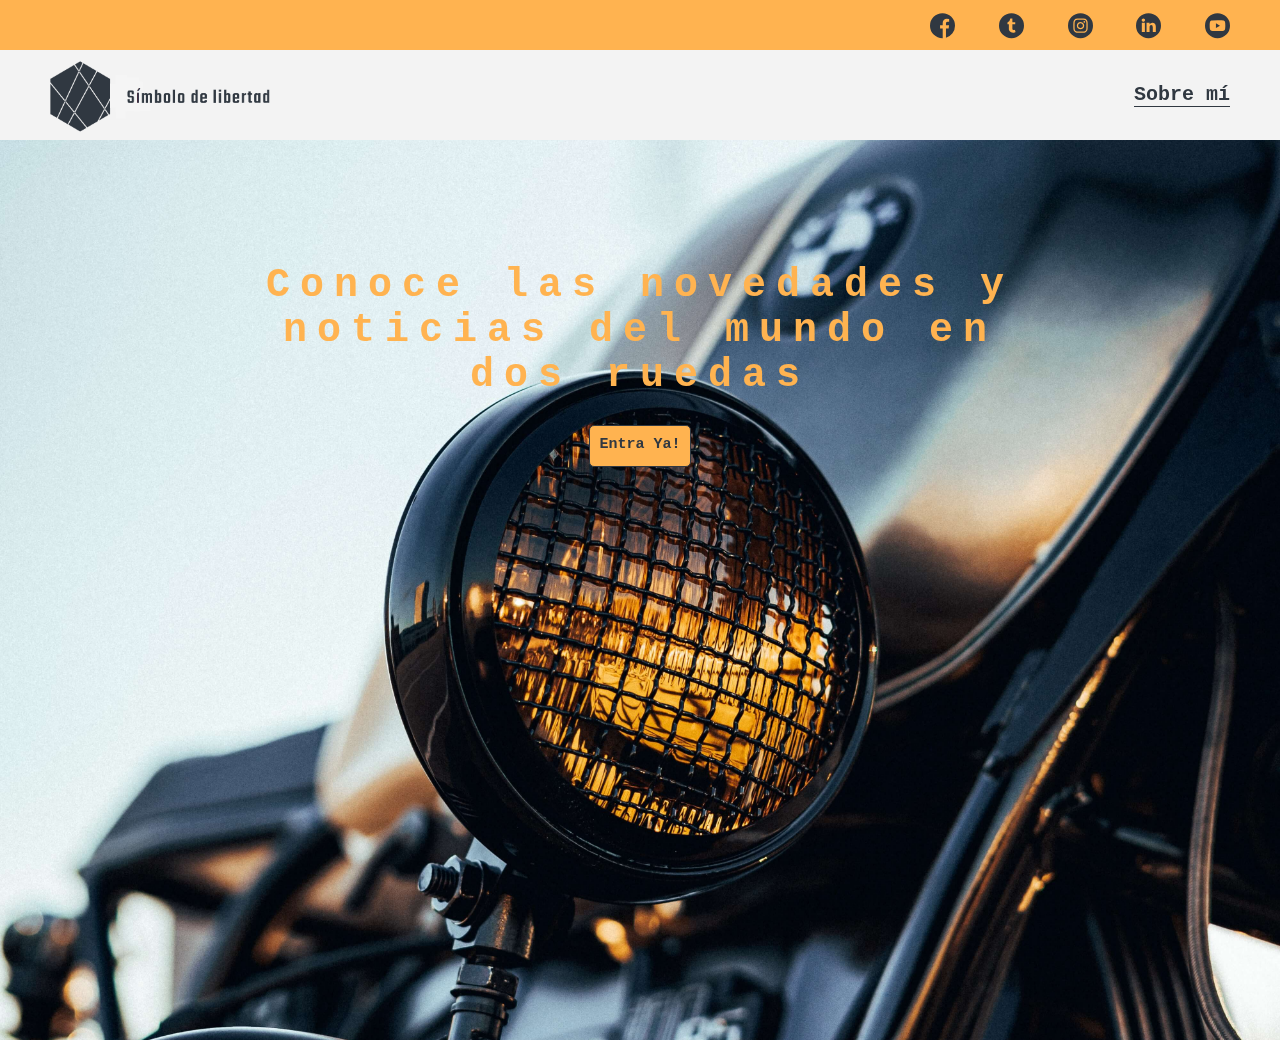
<file: index.html>
<!DOCTYPE html>
<html lang="en">
<head>
    <meta charset="UTF-8">
    <meta http-equiv="X-UA-Compatible" content="IE=edge">
    <meta name="viewport" content="width=device-width, initial-scale=1.0">
    <title>Símbolo de libertad</title>
    <link rel="stylesheet" href="css/main.css">
    <link rel="stylesheet" href="css/font/flaticon.css">
</head>
<body class="home-body">
    <header>
        <section class="header__icons">
            <div class="icons">
                <a href=""><span class="fimanager flaticon-001-facebook"></span></a>
                <a href=""><span class="fimanager flaticon-002-twitter"></span></a>
                <a href=""><span class="fimanager flaticon-011-instagram"></span></a>
                <a href=""><span class="fimanager flaticon-010-linkedin"></span></a>
                <a href=""><span class="fimanager flaticon-008-youtube"></span></a>
            </div>
        </section>
        <nav>
            <section class="header__logo">
                <a href="index.html"><img src="assets/img/logo.png" alt="Imagen de logo Simbolo de libertad"></a>
            </section>
            <section class="header__profile">
                <a href="perfil.html">Sobre mí</a>
            </section>
        </nav>
    </header>
    <main class="home-main">
       <div class="home-main__container">
           <h1 class="home-main__container--title">Conoce las novedades y noticias del mundo en dos ruedas</h1>
           <div class="home-main__container--button"><a href="blogs.html">Entra Ya!</a></div>
       </div>
    </main>
</body>
</html>
</file>
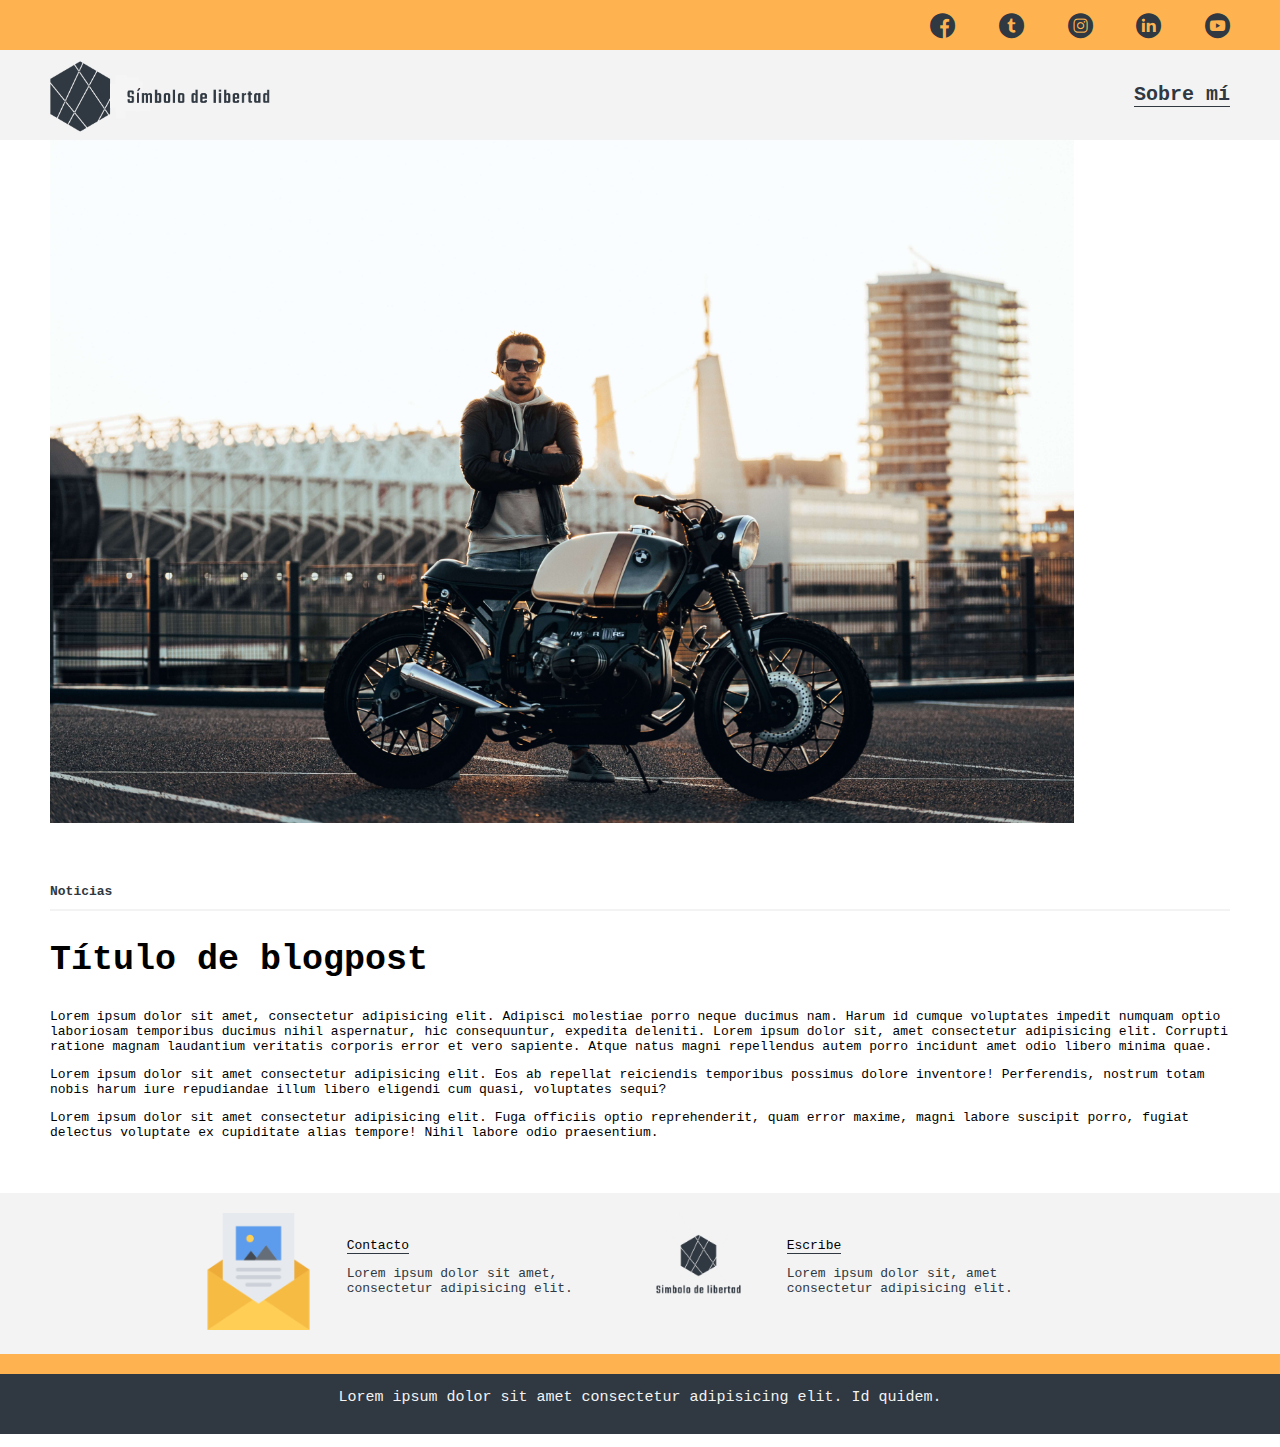
<file: blog.html>
<!DOCTYPE html>
<html lang="en">
<head>
    <meta charset="UTF-8">
    <meta http-equiv="X-UA-Compatible" content="IE=edge">
    <meta name="viewport" content="width=device-width, initial-scale=1.0">
    <title>Símbolo de libertad</title>
    <link rel="stylesheet" href="css/main.css">
    <link rel="stylesheet" href="css/font/flaticon.css">
</head>
<body>
    <header>
        <section class="header__icons">
            <div class="icons">
                <a href=""><span class="fimanager flaticon-001-facebook"></span></a>
                <a href=""><span class="fimanager flaticon-002-twitter"></span></a>
                <a href=""><span class="fimanager flaticon-011-instagram"></span></a>
                <a href=""><span class="fimanager flaticon-010-linkedin"></span></a>
                <a href=""><span class="fimanager flaticon-008-youtube"></span></a>
            </div>
        </section>
        <nav>
            <section class="header__logo">
                <a href="index.html"><img src="assets/img/logo.png" alt="Imagen de logo Simbolo de libertad"></a>
            </section>
            <section class="header__profile">
                <a href="perfil.html">Sobre mí</a>
            </section>
        </nav>
    </header>
    <main class="blog-main">
        <section class="blog-main__img-container">
            <img src="assets/img/cafeRacer.jpg" alt="">
        </section>
        <section class="blog-main__article-container">
            <h4>Noticias</h4>
            <article>
                <h2>Título de blogpost</h2>
                <p>Lorem ipsum dolor sit amet, consectetur adipisicing elit. Adipisci molestiae porro neque ducimus nam. Harum id cumque voluptates impedit numquam optio laboriosam temporibus ducimus nihil aspernatur, hic consequuntur, expedita deleniti. Lorem ipsum dolor sit, amet consectetur adipisicing elit. Corrupti ratione magnam laudantium veritatis corporis error et vero sapiente. Atque natus magni repellendus autem porro incidunt amet odio libero minima quae.</p>
                <p>Lorem ipsum dolor sit amet consectetur adipisicing elit. Eos ab repellat reiciendis temporibus possimus dolore inventore! Perferendis, nostrum totam nobis harum iure repudiandae illum libero eligendi cum quasi, voluptates sequi?</p>
                <p>Lorem ipsum dolor sit amet consectetur adipisicing elit. Fuga officiis optio reprehenderit, quam error maxime, magni labore suscipit porro, fugiat delectus voluptate ex cupiditate alias tempore! Nihil labore odio praesentium.</p>
            </article>
        </section>
        <section class="main__contact">
            <div>
                <img src="assets/img/013-newsletter.png" alt="">
            </div>
            <div  class="main__contact--text">
                <a href="">Contacto</a>
                <p>Lorem ipsum dolor sit amet, consectetur adipisicing elit.</p>
            </div>
            <div>
                <img src="assets/img/logo_transparent.png" alt="">
            </div>
            <div  class="main__contact--text">
                <a href="">Escribe</a>
                <p>Lorem ipsum dolor sit, amet consectetur adipisicing elit.</p>
            </div>
        </section>
    </main>
    <footer>
        <p>Lorem ipsum dolor sit amet consectetur adipisicing elit. Id quidem.</p>
    </footer>
</body>
</html>
</file>
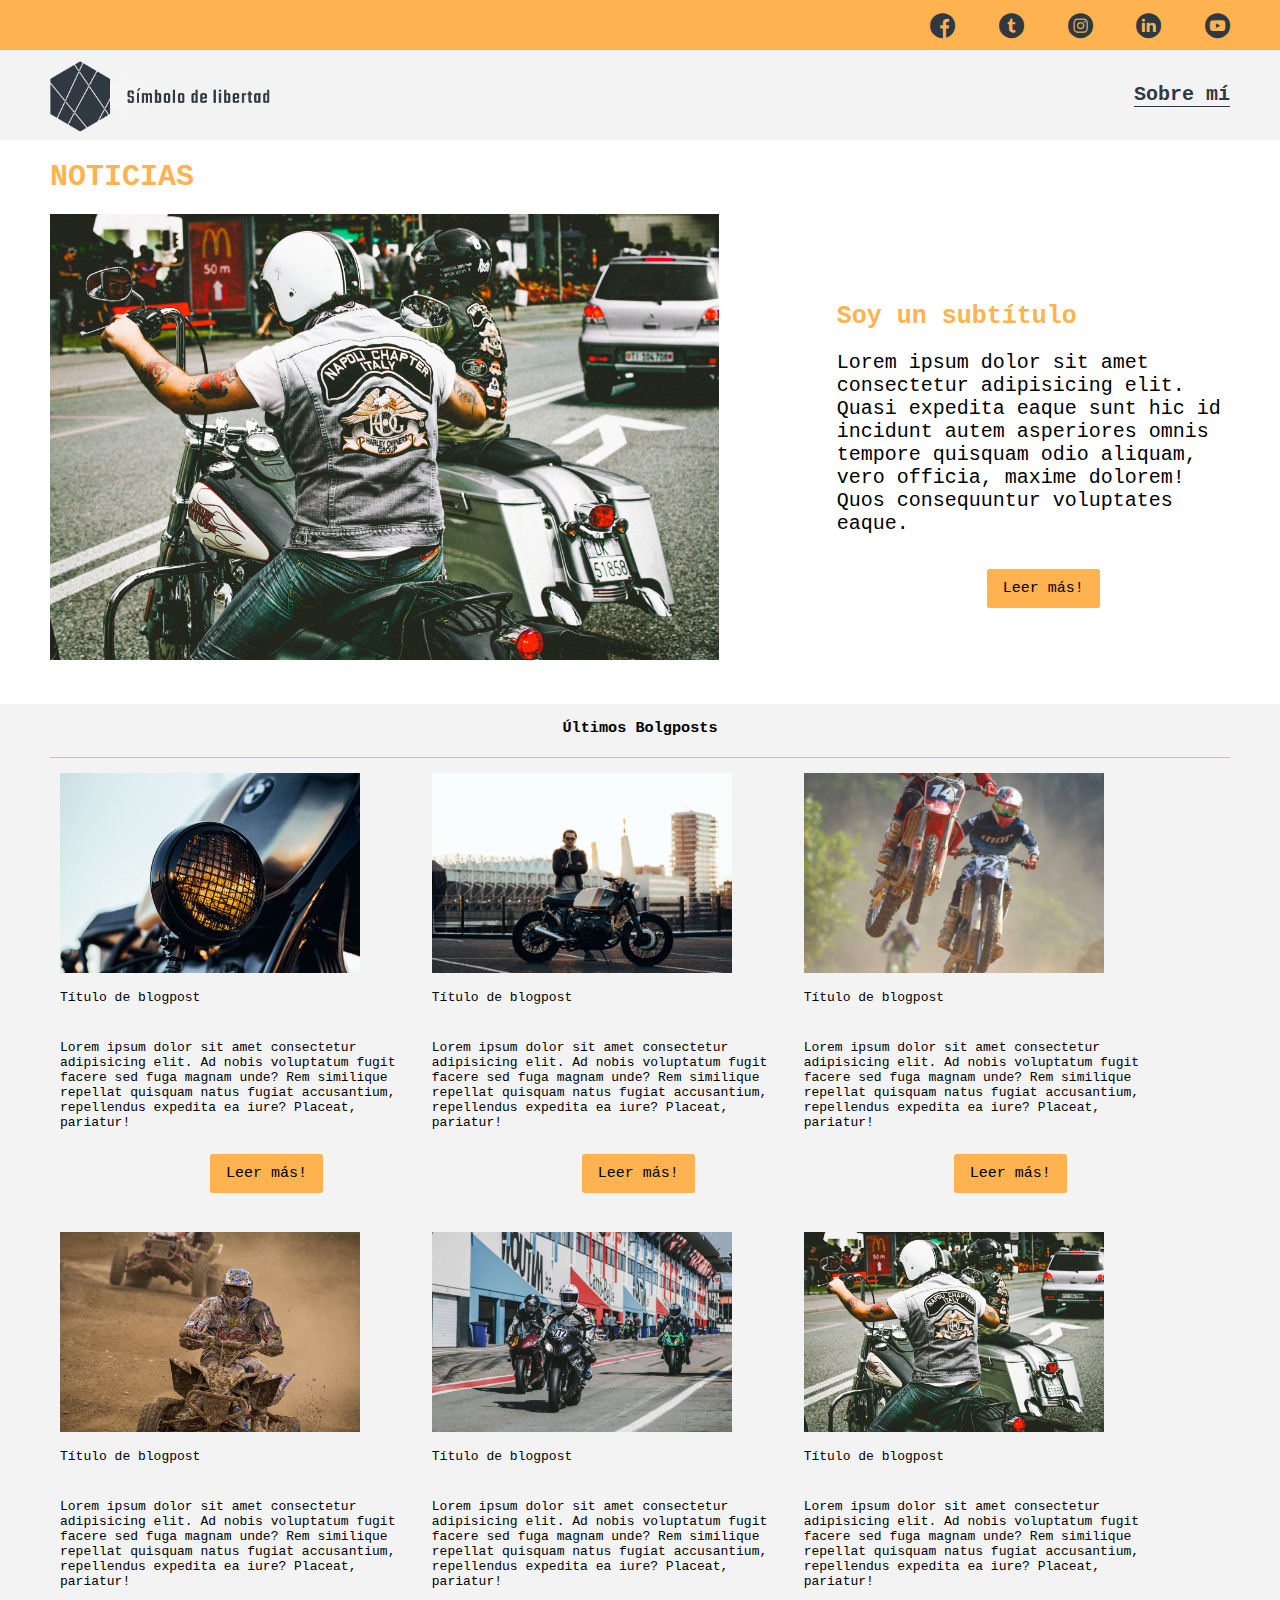
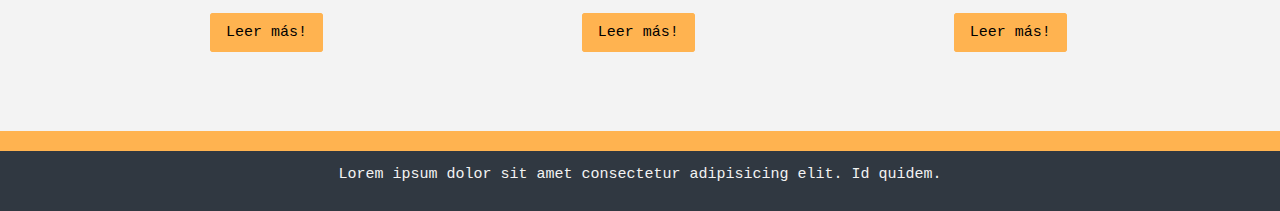
<file: blogs.html>
<!DOCTYPE html>
<html lang="en">
<head>
    <meta charset="UTF-8">
    <meta http-equiv="X-UA-Compatible" content="IE=edge">
    <meta name="viewport" content="width=device-width, initial-scale=1.0">
    <title>Símbolo de libertad</title>
    <link rel="stylesheet" href="css/main.css">
    <link rel="stylesheet" href="css/font/flaticon.css">
</head>
<body>
    <header>
        <section class="header__icons">
            <div class="icons">
                <a href=""><span class="fimanager flaticon-001-facebook"></span></a>
                <a href=""><span class="fimanager flaticon-002-twitter"></span></a>
                <a href=""><span class="fimanager flaticon-011-instagram"></span></a>
                <a href=""><span class="fimanager flaticon-010-linkedin"></span></a>
                <a href=""><span class="fimanager flaticon-008-youtube"></span></a>
            </div>
        </section>
        <nav>
            <section class="header__logo">
                <a href="index.html"><img src="assets/img/logo.png" alt="Imagen de logo Simbolo de libertad"></a>
            </section>
            <section class="header__profile">
                <a href="perfil.html">Sobre mí</a>
            </section>
        </nav>
    </header>
    <main class="blogs-main">
        <section class="blogs-main__news-container">
            <h1>NOTICIAS</h1>
            <div class="blogs-main__news-image"> <img src="./assets/img/tourist.jpg" alt=""></div>
            <div class="blogs-main__news-info">
                <h2>Soy un subtítulo</h2>
                <p>Lorem ipsum dolor sit amet consectetur adipisicing elit. Quasi expedita eaque sunt hic id incidunt autem asperiores omnis tempore quisquam odio aliquam, vero officia, maxime dolorem! Quos consequuntur voluptates eaque.</p>
                <a href="blog.html" class="blogs-main__news-button">Leer más!</a>
            </div>
            </div>
        </section>
        <section class="blogs-main__post-container">
            <h3>Últimos Bolgposts</h3>
            <article class="blogs-main__post">
                <img src="./assets/img/bmw.jpg" alt="">
                <p>Título de blogpost</p>
                <p>Lorem ipsum dolor sit amet consectetur adipisicing elit. Ad nobis voluptatum fugit facere sed fuga magnam unde? Rem similique repellat quisquam natus fugiat accusantium, repellendus expedita ea iure? Placeat, pariatur!</p>
                <a href="blog.html" class="blogs-main__news-button">Leer más!</a>
            </article>
            <article class="blogs-main__post">
                <img src="./assets/img/cafeRacer.jpg" alt="">
                <p>Título de blogpost</p>
                <p>Lorem ipsum dolor sit amet consectetur adipisicing elit. Ad nobis voluptatum fugit facere sed fuga magnam unde? Rem similique repellat quisquam natus fugiat accusantium, repellendus expedita ea iure? Placeat, pariatur!</p>
                <a href="blog.html" class="blogs-main__news-button">Leer más!</a>
            </article>
            <article class="blogs-main__post">
                <img src="./assets/img/cross.jpg" alt="">
                <p>Título de blogpost</p>
                <p>Lorem ipsum dolor sit amet consectetur adipisicing elit. Ad nobis voluptatum fugit facere sed fuga magnam unde? Rem similique repellat quisquam natus fugiat accusantium, repellendus expedita ea iure? Placeat, pariatur!</p>
                <a href="blog.html" class="blogs-main__news-button">Leer más!</a>
            </article>
            <article class="blogs-main__post">
                <img src="./assets/img/cuatri.jpg" alt="">
                <p>Título de blogpost</p>
                <p>Lorem ipsum dolor sit amet consectetur adipisicing elit. Ad nobis voluptatum fugit facere sed fuga magnam unde? Rem similique repellat quisquam natus fugiat accusantium, repellendus expedita ea iure? Placeat, pariatur!</p>
                <a href="blog.html" class="blogs-main__news-button">Leer más!</a>
            </article>
            <article class="blogs-main__post">
                <img src="./assets/img/speed.jpg" alt="">
                <p>Título de blogpost</p>
                <p>Lorem ipsum dolor sit amet consectetur adipisicing elit. Ad nobis voluptatum fugit facere sed fuga magnam unde? Rem similique repellat quisquam natus fugiat accusantium, repellendus expedita ea iure? Placeat, pariatur!</p>
                <a href="blog.html" class="blogs-main__news-button">Leer más!</a>
            </article>
            <article class="blogs-main__post">
                <img src="./assets/img/tourist.jpg" alt="">
                <p>Título de blogpost</p>
                <p>Lorem ipsum dolor sit amet consectetur adipisicing elit. Ad nobis voluptatum fugit facere sed fuga magnam unde? Rem similique repellat quisquam natus fugiat accusantium, repellendus expedita ea iure? Placeat, pariatur!</p>
                <a href="blog.html" class="blogs-main__news-button">Leer más!</a>
            </article>
        </section>
    </main>
    <footer>
        <p>Lorem ipsum dolor sit amet consectetur adipisicing elit. Id quidem.</p>
    </footer>
</body>
</html>
</file>
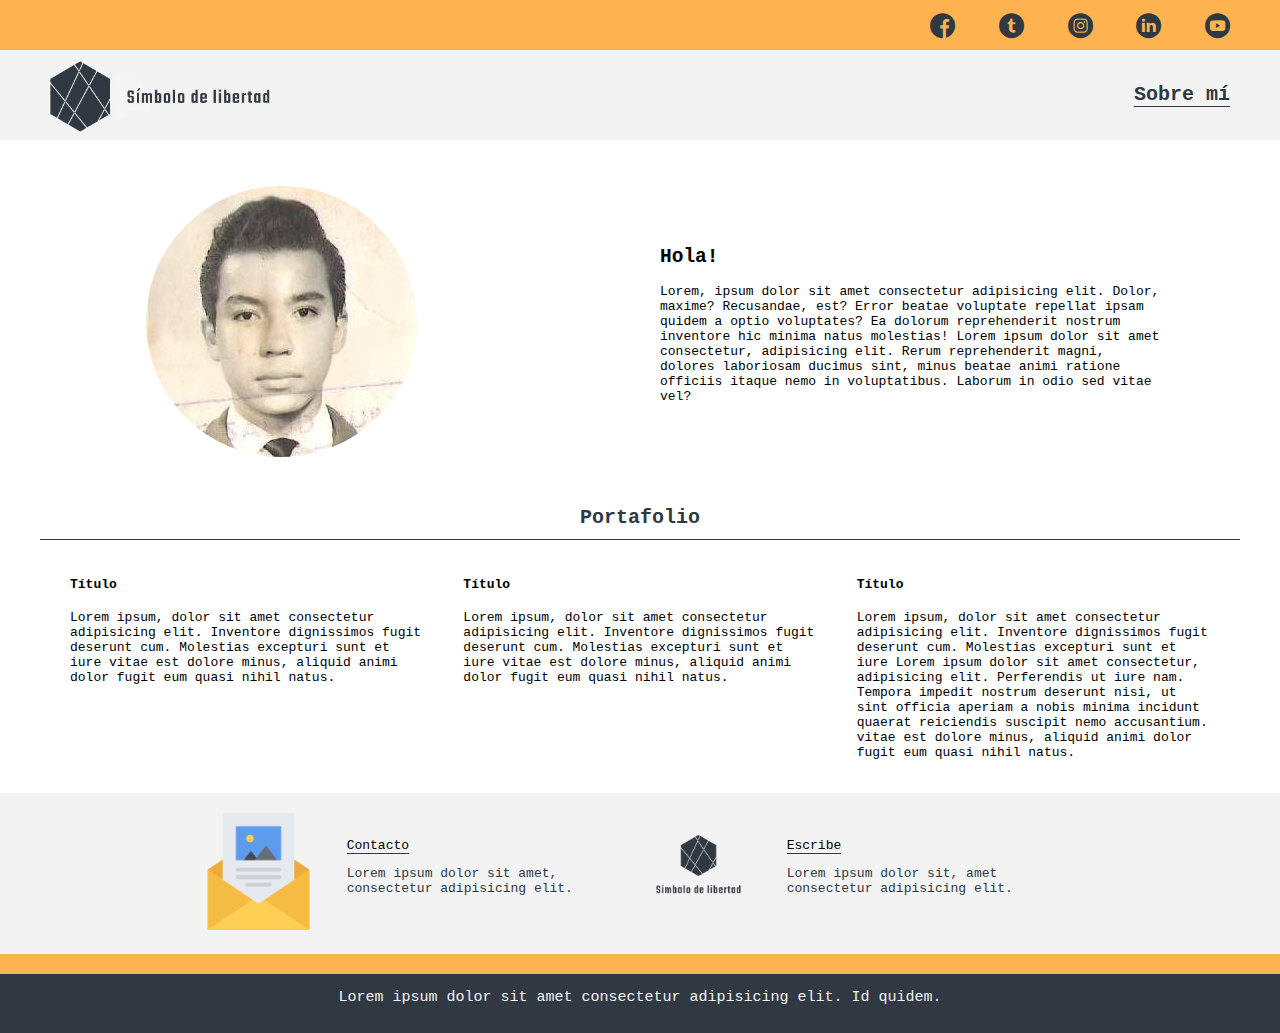
<file: perfil.html>
<!DOCTYPE html>
<html lang="en">
<head>
    <meta charset="UTF-8">
    <meta http-equiv="X-UA-Compatible" content="IE=edge">
    <meta name="viewport" content="width=device-width, initial-scale=1.0">
    <title>Símbolo de libertad</title>
    <link rel="stylesheet" href="css/main.css">
    <link rel="stylesheet" href="css/font/flaticon.css">
</head>
<body>
    <header>
        <section class="header__icons">
            <div class="icons">
                <a href=""><span class="fimanager flaticon-001-facebook"></span></a>
                <a href=""><span class="fimanager flaticon-002-twitter"></span></a>
                <a href=""><span class="fimanager flaticon-011-instagram"></span></a>
                <a href=""><span class="fimanager flaticon-010-linkedin"></span></a>
                <a href=""><span class="fimanager flaticon-008-youtube"></span></a>
            </div>
        </section>
        <nav>
            <section class="header__logo">
                <a href="index.html"><img src="assets/img/logo.png" alt="Imagen de logo Simbolo de libertad"></a>
            </section>
            <section class="header__profile">
                <a href="perfil.html">Sobre mí</a>
            </section>
        </nav>
    </header>
    <main class="perfil-main">
        <section class="perfil-main__presentation-container">
            <div>
                <img src="assets/img/esUnBuenTipoMiViejo.jpg" alt="">
            </div>
            <div class="perfil-main__presentacion-container--text">
                <h2>Hola!</h2>
                <p>Lorem, ipsum dolor sit amet consectetur adipisicing elit. Dolor, maxime? Recusandae, est? Error beatae voluptate repellat ipsam quidem a optio voluptates? Ea dolorum reprehenderit nostrum inventore hic minima natus molestias! Lorem ipsum dolor sit amet consectetur, adipisicing elit. Rerum reprehenderit magni, dolores laboriosam ducimus sint, minus beatae animi ratione officiis itaque nemo in voluptatibus. Laborum in odio sed vitae vel?</p>
            </div>
        </section>
        <section class="perfil-main__portfolio-container">
            <h3>Portafolio</h3>
            <section class="perfil-main__portfolios-container">
                <div>
                    <h4>Título</h4>
                    <p>Lorem ipsum, dolor sit amet consectetur adipisicing elit. Inventore dignissimos fugit deserunt cum. Molestias excepturi sunt et iure vitae est dolore minus, aliquid animi dolor fugit eum quasi nihil natus.</p>
                </div>
                <div>
                    <h4>Título</h4>
                    <p>Lorem ipsum, dolor sit amet consectetur adipisicing elit. Inventore dignissimos fugit deserunt cum. Molestias excepturi sunt et iure vitae est dolore minus, aliquid animi dolor fugit eum quasi nihil natus.</p>
                </div>
                <div>
                    <h4>Título</h4>
                    <p>Lorem ipsum, dolor sit amet consectetur adipisicing elit. Inventore dignissimos fugit deserunt cum. Molestias excepturi sunt et iure Lorem ipsum dolor sit amet consectetur, adipisicing elit. Perferendis ut iure nam. Tempora impedit nostrum deserunt nisi, ut sint officia aperiam a nobis minima incidunt quaerat reiciendis suscipit nemo accusantium. vitae est dolore minus, aliquid animi dolor fugit eum quasi nihil natus.</p>
                </div>
            </section>
        </section>
        <section class="main__contact">
            <div>
                <img src="assets/img/013-newsletter.png" alt="">
            </div>
            <div  class="main__contact--text">
                <a href="">Contacto</a>
                <p>Lorem ipsum dolor sit amet, consectetur adipisicing elit.</p>
            </div>
            <div>
                <img src="assets/img/logo_transparent.png" alt="">
            </div>
            <div  class="main__contact--text">
                <a href="">Escribe</a>
                <p>Lorem ipsum dolor sit, amet consectetur adipisicing elit.</p>
            </div>
        </section>
    </main>
    <footer>
        <p>Lorem ipsum dolor sit amet consectetur adipisicing elit. Id quidem.</p>
    </footer>
</body>
</html>
</file>
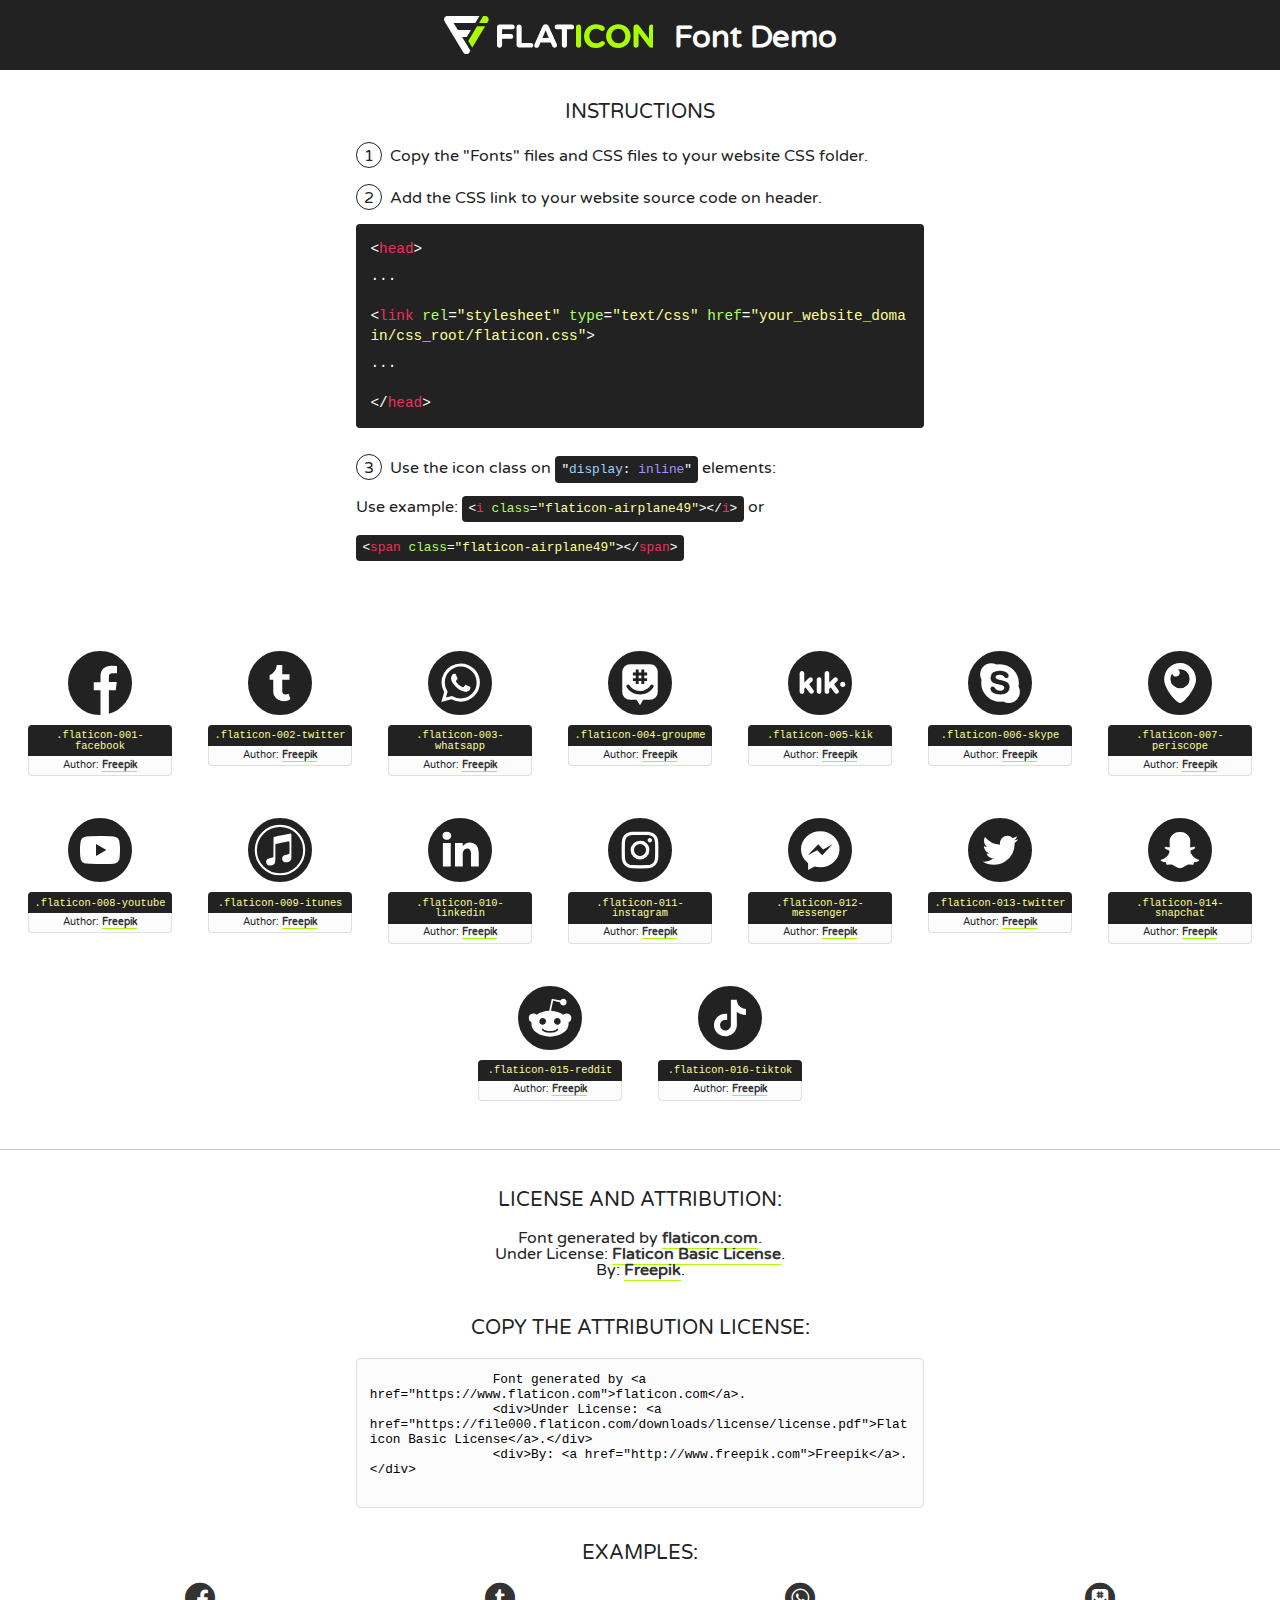
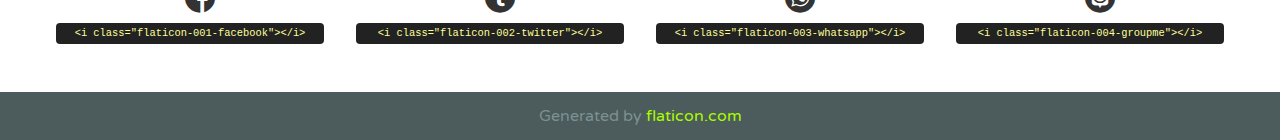
<file: css/font/flaticon.html>
<!DOCTYPE html>
<!--
  Flaticon icon font: Flaticon
  Creation date: 18/06/2020 18:44
-->
<html>
    <!DOCTYPE html>

    <head>
        <title>Flaticon WebFont</title>
        <link href="http://fonts.googleapis.com/css?family=Varela+Round" rel="stylesheet" type="text/css" />
        <link rel="stylesheet" type="text/css" href="flaticon.css">
        <meta charset="UTF-8">
        <style>
            html, body, div, span, applet, object, iframe,
            h1, h2, h3, h4, h5, h6, p, blockquote, pre,
            a, abbr, acronym, address, big, cite, code,
            del, dfn, em, img, ins, kbd, q, s, samp,
            small, strike, strong, sub, sup, tt, var,
            b, u, i, center,
            dl, dt, dd, ol, ul, li,
            fieldset, form, label, legend,
            table, caption, tbody, tfoot, thead, tr, th, td,
            article, aside, canvas, details, embed,
            figure, figcaption, footer, header, hgroup,
            menu, nav, output, ruby, section, summary,
            time, mark, audio, video {
                margin: 0;
                padding: 0;
                border: 0;
                font-size: 100%;
                font: inherit;
                vertical-align: baseline;
            }
            /* HTML5 display-role reset for older browsers */
            article, aside, details, figcaption, figure,
            footer, header, hgroup, menu, nav, section {
                display: block;
            }
            body {
                line-height: 1;
            }
            ol, ul {
                list-style: none;
            }
            blockquote, q {
                quotes: none;
            }
            blockquote:before, blockquote:after,
            q:before, q:after {
                content: '';
                content: none;
            }
            table {
                border-collapse: collapse;
                border-spacing: 0;
            }
            body {
                font-family: 'Varela Round', Helvetica, Arial, sans-serif;
                font-size: 16px;
                color: #222;
            }
            a {
                color: #333;
                border-bottom: 1px solid #a9fd00;
                font-weight: bold;
                text-decoration: none;
            }
            * {
                -moz-box-sizing: border-box;
                -webkit-box-sizing: border-box;
                box-sizing: border-box;
                margin: 0;
                padding: 0;
            }
            [class^="flaticon-"]:before, [class*=" flaticon-"]:before, [class^="flaticon-"]:after, [class*=" flaticon-"]:after {
                font-family: Flaticon;
                font-size: 30px;
                font-style: normal;
                margin-left: 20px;
                color: #333;
            }
            .wrapper {
                max-width: 600px;
                margin: auto;
                padding: 0 1em;
            }
            .title {
                font-size: 1.25em;
                text-align: center;
                margin-bottom: 1em;
                text-transform: uppercase;
            }
            header {
                text-align: center;
                background-color: #222;
                color: #fff;
                padding: 1em;
            }
            header .logo {
                width: 210px;
                height: 38px;
                display: inline-block;
                vertical-align: middle;
                margin-right: 1em;
                border: none;
            }
            header strong {
                font-size: 1.95em;
                font-weight: bold;
                vertical-align: middle;
                margin-top: 5px;
                display: inline-block;
            }
            .demo {
                margin: 2em auto;
                line-height: 1.25em;
            }
            .demo ul li {
                margin-bottom: 1em;
            }
            .demo ul li .num {
                color: #222;
                border-radius: 20px;
                display: inline-block;
                width: 26px;
                padding: 3px;
                height: 26px;
                text-align: center;
                margin-right: 0.5em;
                border: 1px solid #222;
            }
            .demo ul li code {
                background-color: #222;
                border-radius: 4px;
                padding: 0.25em 0.5em;
                display: inline-block;
                color: #fff;
                font-family: Consolas,Monaco,Lucida Console,Liberation Mono,DejaVu Sans Mono,Bitstream Vera Sans Mono,Courier New, monospace;
                font-weight: lighter;
                margin-top: 1em;
                font-size: 0.8em;
                word-break: break-all;
            }
            .demo ul li code.big {
                padding: 1em;
                font-size: 0.9em;
            }
            .demo ul li code .red {
                color: #EF3159;
            }
            .demo ul li code .green {
                color: #ACFF65;
            }
            .demo ul li code .yellow {
                color: #FFFF99;
            }
            .demo ul li code .blue {
                color: #99D3FF;
            }
            .demo ul li code .purple {
                color: #A295FF;
            }
            .demo ul li code .dots {
                margin-top: 0.5em;
                display: block;
            }
            #glyphs {
                border-bottom: 1px solid #ccc;
                padding: 2em 0;
                text-align: center;
            }
            .glyph {
                display: inline-block;
                width: 9em;
                margin: 1em;
                text-align: center;
                vertical-align: top;
                background: #FFF;
            }
            .glyph .glyph-icon {
                padding: 10px;
                display: block;
                font-family:"Flaticon";
                font-size: 64px;
                line-height: 1;
            }
            .glyph .glyph-icon:before {
                font-size: 64px;
                color: #222;
                margin-left: 0;
            }
            .class-name {
                font-size: 0.65em;
                background-color: #222;
                color: #fff;
                border-radius: 4px 4px 0 0;
                padding: 0.5em;
                color: #FFFF99;
                font-family: Consolas,Monaco,Lucida Console,Liberation Mono,DejaVu Sans Mono,Bitstream Vera Sans Mono,Courier New, monospace;
            }
            .author-name {
                font-size: 0.6em;
                background-color: #fcfcfd;
                border: 1px solid #DEDEE4;
                border-top: 0;
                border-radius: 0 0 4px 4px;
                padding: 0.5em;
            }
            .class-name:last-child {
                font-size: 10px;
                color:#888;
            }
            .class-name:last-child a {
                font-size: 10px;
                color:#555;
            }
            .class-name:last-child a:hover {
                color:#a9fd00;
            }
            .glyph > input {
                display: block;
                width: 100px;
                margin: 5px auto;
                text-align: center;
                font-size: 12px;
                cursor: text;
            }
            .glyph > input.icon-input {
                font-family:"Flaticon";
                font-size: 16px;
                margin-bottom: 10px;
            }
            .attribution .title {
                margin-top: 2em;
            }
            .attribution textarea {
                background-color: #fcfcfd;
                padding: 1em;
                border: none;
                box-shadow: none;
                border: 1px solid #DEDEE4;
                border-radius: 4px;
                resize: none;
                width: 100%;
                height: 150px;
                font-size: 0.8em;
                font-family: Consolas,Monaco,Lucida Console,Liberation Mono,DejaVu Sans Mono,Bitstream Vera Sans Mono,Courier New, monospace;
                -webkit-appearance: none;
            }
            .iconsuse {
                margin: 2em auto;
                text-align: center;
                max-width: 1200px;
            }
            .iconsuse:after {
                content: '';
                display: table;
                clear: both;
            }
            .iconsuse .image {
                float: left;
                width: 25%;
                padding: 0 1em;
            }
            .iconsuse .image p {
                margin-bottom: 1em;
            }
            .iconsuse .image span {
                display: block;
                font-size: 0.65em;
                background-color: #222;
                color: #fff;
                border-radius: 4px;
                padding: 0.5em;
                color: #FFFF99;
                margin-top: 1em;
                font-family: Consolas,Monaco,Lucida Console,Liberation Mono,DejaVu Sans Mono,Bitstream Vera Sans Mono,Courier New, monospace;
            }
            #footer {
                text-align: center;
                background-color: #4C5B5C;
                color: #7c9192;
                padding: 1em;
            }
            #footer a {
                border: none;
                color: #a9fd00;
                font-weight: normal;
            }
            @media (max-width: 960px) {
                .iconsuse .image {
                    width: 50%;
                }
            }
            @media (max-width: 560px) {
                .iconsuse .image {
                    width: 100%;
                }
            }
            .attrDiv {

            }
        </style>
        <link rel="stylesheet" href="flaticon.css">
    </head>

    <body class="characters-off">
        <header>
            <a href="https://www.flaticon.com" target="_blank" class="logo">
                <svg version="1.1" xmlns="http://www.w3.org/2000/svg" xmlns:xlink="http://www.w3.org/1999/xlink" xmlns:a="http://ns.adobe.com/AdobeSVGViewerExtensions/3.0/" viewBox="0 0 560.875 102.036" enable-background="new 0 0 560.875 102.036" xml:space="preserve">
                        <defs>
                        </defs>
                        <g>
                            <g class="letters">
                                <path fill="#ffffff" d="M141.596,29.675c0-3.777,2.985-6.767,6.764-6.767h34.438c3.426,0,6.15,2.728,6.15,6.15
                                c0,3.43-2.724,6.149-6.15,6.149h-27.674v13.091h23.719c3.429,0,6.151,2.724,6.151,6.15c0,3.43-2.723,6.149-6.151,6.149h-23.719
                                v17.574c0,3.773-2.986,6.761-6.764,6.761c-3.779,0-6.764-2.989-6.764-6.761V29.675z"></path>
                                <path fill="#ffffff" d="M193.844,29.149c0-3.781,2.985-6.767,6.764-6.767c3.776,0,6.763,2.985,6.763,6.767v42.957h25.039
                                c3.426,0,6.149,2.726,6.149,6.153c0,3.425-2.723,6.15-6.149,6.15h-31.802c-3.779,0-6.764-2.986-6.764-6.768V29.149z"></path>
                                <path fill="#ffffff" d="M241.891,75.71l21.438-48.407c1.492-3.341,4.215-5.357,7.906-5.357h0.792
                                c3.686,0,6.323,2.017,7.815,5.357l21.439,48.407c0.436,0.967,0.701,1.845,0.701,2.723c0,3.602-2.809,6.501-6.414,6.501
                                c-3.161,0-5.269-1.845-6.499-4.655l-4.132-9.661h-27.059l-4.301,10.102c-1.144,2.631-3.426,4.214-6.237,4.214
                                c-3.517,0-6.24-2.81-6.24-6.325C241.1,77.64,241.451,76.677,241.891,75.71z M279.932,58.666l-8.521-20.297l-8.526,20.297H279.932
                                z"></path>
                                <path fill="#ffffff" d="M314.864,35.387H301.86c-3.429,0-6.239-2.813-6.239-6.238c0-3.429,2.811-6.24,6.239-6.24h39.533
                                c3.426,0,6.237,2.811,6.237,6.24c0,3.425-2.811,6.238-6.237,6.238h-13.001v42.785c0,3.773-2.99,6.761-6.764,6.761
                                c-3.779,0-6.764-2.989-6.764-6.761V35.387z"></path>
                                <path fill="#A9FD00" d="M352.615,29.149c0-3.781,2.985-6.767,6.767-6.767c3.774,0,6.761,2.985,6.761,6.767v49.024
                                c0,3.773-2.987,6.761-6.761,6.761c-3.781,0-6.767-2.989-6.767-6.761V29.149z"></path>
                                <path fill="#A9FD00" d="M374.132,53.836v-0.179c0-17.481,13.178-31.801,32.065-31.801c9.22,0,15.459,2.458,20.557,6.238
                                c1.402,1.054,2.637,2.985,2.637,5.357c0,3.692-2.985,6.59-6.681,6.59c-1.845,0-3.071-0.702-4.044-1.319
                                c-3.776-2.813-7.729-4.393-12.562-4.393c-10.364,0-17.831,8.611-17.831,19.154v0.173c0,10.542,7.291,19.329,17.831,19.329
                                c5.715,0,9.492-1.756,13.359-4.834c1.049-0.874,2.458-1.491,4.039-1.491c3.429,0,6.325,2.813,6.325,6.236
                                c0,2.106-1.056,3.78-2.282,4.834c-5.539,4.834-12.036,7.733-21.878,7.733C387.572,85.464,374.132,71.493,374.132,53.836z"></path>
                                <path fill="#A9FD00" d="M433.009,53.836v-0.179c0-17.481,13.79-31.801,32.766-31.801c18.981,0,32.592,14.143,32.592,31.628v0.173
                                c0,17.483-13.785,31.807-32.769,31.807C446.625,85.464,433.009,71.32,433.009,53.836z M484.224,53.836v-0.179
                                c0-10.539-7.725-19.326-18.626-19.326c-10.893,0-18.449,8.611-18.449,19.154v0.173c0,10.542,7.73,19.329,18.626,19.329
                                C476.676,72.986,484.224,64.378,484.224,53.836z"></path>
                                <path fill="#A9FD00" d="M506.233,29.321c0-3.774,2.99-6.763,6.767-6.763h1.401c3.252,0,5.183,1.583,7.029,3.953l26.093,34.265
                                V29.059c0-3.692,2.99-6.677,6.681-6.677c3.683,0,6.671,2.985,6.671,6.677v48.934c0,3.78-2.987,6.765-6.764,6.765h-0.436
                                c-3.257,0-5.188-1.581-7.034-3.953l-27.056-35.492v32.944c0,3.687-2.985,6.676-6.678,6.676c-3.683,0-6.673-2.989-6.673-6.676
                                V29.321z"></path>
                            </g>
                            <g class="insignia">
                                <path fill="#ffffff" d="M48.372,56.137h12.517l11.156-18.537H37.186L25.688,18.539h57.825L94.668,0H9.271
                                C5.925,0,2.842,1.801,1.198,4.716c-1.644,2.907-1.593,6.482,0.134,9.343l50.38,83.501c1.678,2.781,4.689,4.476,7.938,4.476
                                c3.246,0,6.257-1.695,7.935-4.476l2.898-4.804L48.372,56.137z"></path>
                                <g class="i">
                                    <path fill="#A9FD00" d="M93.575,18.539h0.031v0.004l21.652,0.004l2.705-4.488c1.727-2.861,1.778-6.436,0.133-9.343
                                    C116.454,1.801,113.371,0,110.026,0h-5.294L93.575,18.539z"></path>
                                    <polygon fill="#A9FD00" points="88.291,27.356 64.725,66.486 75.519,84.404 109.942,27.356"></polygon>
                                </g>
                            </g>
                        </g>
                    </svg>
            </a>
            <strong>Font Demo</strong>
        </header>

        <section class="demo wrapper">
            <p class="title">Instructions</p>
            <ul>
                <li>
                    <span class="num">1</span>Copy the "Fonts" files and CSS files to your website CSS folder.
                </li>
                <li>
                    <span class="num">2</span>Add the CSS link to your website source code on header.
                    <code class="big">
                        &lt;<span class="red">head</span>&gt;
                        <br/><span class="dots">...</span>
                        <br/>&lt;<span class="red">link</span> <span class="green">rel</span>=<span class="yellow">"stylesheet"</span> <span class="green">type</span>=<span class="yellow">"text/css"</span> <span class="green">href</span>=<span class="yellow">"your_website_domain/css_root/flaticon.css"</span>&gt;
                        <br/><span class="dots">...</span>
                        <br/>&lt;/<span class="red">head</span>&gt;
                    </code>
                </li>

                <li>
                    <p>
                        <span class="num">3</span>Use the icon class on <code>"<span class="blue">display</span>:<span class="purple"> inline</span>"</code> elements:
                        <br />
                        Use example:
                        <code>
                            &lt;<span class="red">i</span> <span class="green">class</span>=<span class="yellow">&quot;flaticon-airplane49&quot;</span>&gt;&lt;/<span class="red">i</span>&gt;
                        </code> or
                        <code>&lt;<span class="red">span</span> <span class="green">class</span>=<span class="yellow">&quot;flaticon-airplane49&quot;</span>&gt;&lt;/<span class="red">span</span>&gt;</code>
                    </p>
                </li>
            </ul>
        </section>

        <section id="glyphs">
            
            <div class="glyph"><div class="glyph-icon flaticon-001-facebook"></div>
                <div class="class-name">.flaticon-001-facebook</div>
                <div class="author-name">Author: <a href="http://www.freepik.com" title="Freepik">Freepik</a> </div>
            </div>
            
            <div class="glyph"><div class="glyph-icon flaticon-002-twitter"></div>
                <div class="class-name">.flaticon-002-twitter</div>
                <div class="author-name">Author: <a href="http://www.freepik.com" title="Freepik">Freepik</a> </div>
            </div>
            
            <div class="glyph"><div class="glyph-icon flaticon-003-whatsapp"></div>
                <div class="class-name">.flaticon-003-whatsapp</div>
                <div class="author-name">Author: <a href="http://www.freepik.com" title="Freepik">Freepik</a> </div>
            </div>
            
            <div class="glyph"><div class="glyph-icon flaticon-004-groupme"></div>
                <div class="class-name">.flaticon-004-groupme</div>
                <div class="author-name">Author: <a href="http://www.freepik.com" title="Freepik">Freepik</a> </div>
            </div>
            
            <div class="glyph"><div class="glyph-icon flaticon-005-kik"></div>
                <div class="class-name">.flaticon-005-kik</div>
                <div class="author-name">Author: <a href="http://www.freepik.com" title="Freepik">Freepik</a> </div>
            </div>
            
            <div class="glyph"><div class="glyph-icon flaticon-006-skype"></div>
                <div class="class-name">.flaticon-006-skype</div>
                <div class="author-name">Author: <a href="http://www.freepik.com" title="Freepik">Freepik</a> </div>
            </div>
            
            <div class="glyph"><div class="glyph-icon flaticon-007-periscope"></div>
                <div class="class-name">.flaticon-007-periscope</div>
                <div class="author-name">Author: <a href="http://www.freepik.com" title="Freepik">Freepik</a> </div>
            </div>
            
            <div class="glyph"><div class="glyph-icon flaticon-008-youtube"></div>
                <div class="class-name">.flaticon-008-youtube</div>
                <div class="author-name">Author: <a href="http://www.freepik.com" title="Freepik">Freepik</a> </div>
            </div>
            
            <div class="glyph"><div class="glyph-icon flaticon-009-itunes"></div>
                <div class="class-name">.flaticon-009-itunes</div>
                <div class="author-name">Author: <a href="http://www.freepik.com" title="Freepik">Freepik</a> </div>
            </div>
            
            <div class="glyph"><div class="glyph-icon flaticon-010-linkedin"></div>
                <div class="class-name">.flaticon-010-linkedin</div>
                <div class="author-name">Author: <a href="http://www.freepik.com" title="Freepik">Freepik</a> </div>
            </div>
            
            <div class="glyph"><div class="glyph-icon flaticon-011-instagram"></div>
                <div class="class-name">.flaticon-011-instagram</div>
                <div class="author-name">Author: <a href="http://www.freepik.com" title="Freepik">Freepik</a> </div>
            </div>
            
            <div class="glyph"><div class="glyph-icon flaticon-012-messenger"></div>
                <div class="class-name">.flaticon-012-messenger</div>
                <div class="author-name">Author: <a href="http://www.freepik.com" title="Freepik">Freepik</a> </div>
            </div>
            
            <div class="glyph"><div class="glyph-icon flaticon-013-twitter"></div>
                <div class="class-name">.flaticon-013-twitter</div>
                <div class="author-name">Author: <a href="http://www.freepik.com" title="Freepik">Freepik</a> </div>
            </div>
            
            <div class="glyph"><div class="glyph-icon flaticon-014-snapchat"></div>
                <div class="class-name">.flaticon-014-snapchat</div>
                <div class="author-name">Author: <a href="http://www.freepik.com" title="Freepik">Freepik</a> </div>
            </div>
            
            <div class="glyph"><div class="glyph-icon flaticon-015-reddit"></div>
                <div class="class-name">.flaticon-015-reddit</div>
                <div class="author-name">Author: <a href="http://www.freepik.com" title="Freepik">Freepik</a> </div>
            </div>
            
            <div class="glyph"><div class="glyph-icon flaticon-016-tiktok"></div>
                <div class="class-name">.flaticon-016-tiktok</div>
                <div class="author-name">Author: <a href="http://www.freepik.com" title="Freepik">Freepik</a> </div>
            </div>
            
        </section>

        <section class="attribution wrapper"   style="text-align:center;">
            <div class="title">License and attribution:</div>
            <div class="attrDiv">Font generated by <a href="https://www.flaticon.com">flaticon.com</a>.</div>
            <div class="attrDiv">Under License: <a href="https://file000.flaticon.com/downloads/license/license.pdf">Flaticon Basic License</a>.</div>
            <div class="attrDiv">By: <a href="http://www.freepik.com">Freepik</a>.</div>

            <div class="title">Copy the Attribution License:</div>
            <textarea onclick="this.focus();this.select();">
                Font generated by &lt;a href=&quot;https://www.flaticon.com&quot;&gt;flaticon.com&lt;/a&gt;.
                <div>Under License: <a href="https://file000.flaticon.com/downloads/license/license.pdf">Flaticon Basic License</a>.</div>
                <div>By: <a href="http://www.freepik.com">Freepik</a>.</div>
            </textarea>
        </section>

        <section class="iconsuse">
            <div class="title">Examples:</div>
            
            <div class="image">
                <p>
                    <i class="glyph-icon flaticon-001-facebook"></i>
                    <span>&lt;i class=&quot;flaticon-001-facebook&quot;&gt;&lt;/i&gt;</span>
                </p>
            </div>
            
            <div class="image">
                <p>
                    <i class="glyph-icon flaticon-002-twitter"></i>
                    <span>&lt;i class=&quot;flaticon-002-twitter&quot;&gt;&lt;/i&gt;</span>
                </p>
            </div>
            
            <div class="image">
                <p>
                    <i class="glyph-icon flaticon-003-whatsapp"></i>
                    <span>&lt;i class=&quot;flaticon-003-whatsapp&quot;&gt;&lt;/i&gt;</span>
                </p>
            </div>
            
            <div class="image">
                <p>
                    <i class="glyph-icon flaticon-004-groupme"></i>
                    <span>&lt;i class=&quot;flaticon-004-groupme&quot;&gt;&lt;/i&gt;</span>
                </p>
            </div>
            
        </section>

        <div id="footer">
            <div>Generated by <a href="https://www.flaticon.com">flaticon.com</a></div>
        </div>
    </body>
</html>
</file>
<file: css/main.css>
body {
    margin: 0;
    padding: 0;
    font-family: monospace;
}
a {
    text-decoration: none;
    display: inline;
    color: black;
}
.grid-comntainer {
    max-width: 980px;
    margin: auto;
}
.home-body {
    position: fixed;
    top: 0;
    right: 0;
    bottom: 0;
    left: 0;
}
header {
    width: 100%;
    height: 140;
    display: grid;
    /*grid-template-rows: 1fr 1fr;*/
}
header .header__icons {
    width: 100%;
    height: 50px;
    display: grid;
    background-color: #ffb350;
}
header .header__icons .icons {
    width: 300px;
    height: auto;
    display: flex;
    /*justify-items: center;*/
    align-items: center;
    justify-content: space-between;
    justify-self: end;
    margin-right: 50px;
    font-size: 25px;
}
header .icons span {
    color: #303841;
}
nav {
    display: grid;
    grid-template-columns: 1fr 1fr;
    height: 90px;
    background-color: #f3f3f3;
}
nav .header__logo {
    margin-left: 50px;
}
nav .header__logo img {
    width: 220px;
    margin-top: 10px;
}
nav .header__profile {
    display: flex;
    align-items: center;
    justify-content: flex-end;
    margin-right: 50px;
}
nav .header__profile a {
    color: #303841;
    border-bottom: 1px solid #303841;
    font-size: 20px;
    font-weight: bold;
}
.home-main {
    height: 100%;
    background-image: url(../assets/img/bmw.jpg);
    background-size: cover;
    background-position: center;
    display: flex;
    justify-content: center;
}
.home-main .home-main__container {
    text-align: center;
    margin-top: 6rem;
}
.home-main .home-main__container--title {
    color: #ffb350;
    letter-spacing: 10px;
    font-size: 40px;
    width: 50rem;
}
.home-main .home-main__container--button {
    width: 100px;
    height: 30px;
    margin: 0 auto;
    padding-top: 10px;
    background-color: #ffb350;
    border: 1px solid #303841;
    border-radius: 5px;
}
.home-main .home-main__container--button a {
    font-weight: bold;
    font-size: 15px;
    color: #303841;
    margin-top: 5px;
}
.blogs-main {
    display: grid;
}
.blogs-main__news-container {
    background-color: white;
    padding: 0 50px 40px;
    display: grid;
    grid-template-columns: 2fr 1fr;
    grid-template-rows: 2fr;
}
.blogs-main__news-container h1 {
    color: #ffb350;
    font-size: 30px;
}
.blogs-main__news-image {
    grid-column: 1;
    /*background-image: url(../assets/img/pexels-sourav-mishra-3644828.jpg);*/
}
.blogs-main__news-image img {
    width:85%;
}
.blogs-main__news-info {
    grid-column: 2;
    align-self: center;
    /*text-align: center;*/
}
.blogs-main__news-info h2 {
    color: #ffb350;
    font-size: 25px;
}
.blogs-main__news-info p {
    margin-bottom: 45px;
    font-size: 20px;
}
.blogs-main__news-button {
    border: 1px solid #ffb350;
    background-color: #ffb350;
    font-size: 15px;
    border-radius: 3px;
    padding: 10px 15px;
    justify-content: center;
    margin-left: 10em;
}
.blogs-main__post-container {
    padding: 0 50px 40px;
    background-color: #f3f3f3;
}
.blogs-main__post-container h3 {
    border-bottom: 1px solid #ffb350;
    padding-bottom: 20px;
    text-align: center;
}
.blogs-main__post-container .blogs-main__post {
    display: inline-block;
    padding-left: 10px;
    max-width: 30%;
    margin-bottom: 50px;
}
.blogs-main__post-container .blogs-main__post p {
    margin-bottom: 35px;
}
.blogs-main__post-container .blogs-main__post img {
    width: 300px;
    height: 200px;
    object-fit: cover;
}
footer {
    width: 100%;
    height: 60px;
    background-color: #303841;
    margin-bottom: 0;
    border-top: 20px solid #ffb350;
    text-align: center;
    font-size: 15px;
    color: #f3f3f3;
}
.blog-main__img-container img {
    width: 80%;
    padding: 0 50px 40px;
}
.blog-main__article-container {
    padding: 0 50px 40px;

}
.blog-main__article-container h4 {
    color: #303841;
    padding-bottom: 10px;
    border-bottom: 2px solid #f3f3f3;
}
.blog-main__article-container h2 {
    font-size: 35px;
}
.main__contact {
    /*height: 200px;*/
    padding: 20px 200px;
    background-color: #f3f3f3;
    display: grid;
    grid-template-columns: 1fr 2fr 1fr 2fr;
    align-items: center;
}
.main__contact img {
    width: 80%;
    height: 50%;
}
.main__contact .main__contact--text {
    /*margin-top: 40px;*/
    color: #303841;
}
.main__contact .main__contact--text a {
    text-decoration: none;
    border-bottom: 1px solid #303841;
}
.perfil-main__presentation-container {
    display: grid;
    grid-template-columns: 1fr 1fr;
    padding: 0 100px;
}
.perfil-main__presentation-container div img {
    margin: 3.5em;
    border-radius: 50%;
}
.perfil-main__presentation-container .perfil-main__presentacion-container--text {
    margin: 20px;
    padding-top: 70px;
}
.perfil-main__portfolio-container h3 {
    font-size: 20px;
    margin: 0 40px;
    padding-bottom: 10px;
    color: #303841;
    text-align: center;
    border-bottom: 1px solid #303841;
}
.perfil-main__portfolio-container .perfil-main__portfolios-container {
    padding: 0 50px;
    display: grid;
    grid-template-columns: 1fr 1fr 1fr;
}
.perfil-main__portfolio-container .perfil-main__portfolios-container div {
    padding: 20px;
    text-align: start;
</file>
<file: css/font/flaticon.css>
@font-face {
  font-family: "Flaticon";
  src: url("./Flaticon.eot");
  src: url("./Flaticon.eot?#iefix") format("embedded-opentype"),
       url("./Flaticon.woff2") format("woff2"),
       url("./Flaticon.woff") format("woff"),
       url("./Flaticon.ttf") format("truetype"),
       url("./Flaticon.svg#Flaticon") format("svg");
  font-weight: normal;
  font-style: normal;
}

@media screen and (-webkit-min-device-pixel-ratio:0) {
  @font-face {
    font-family: "Flaticon";
    src: url("./Flaticon.svg#Flaticon") format("svg");
  }
}

.fimanager:before {
      display: inline-block;
  font-family: "Flaticon";
  font-style: normal;
  font-weight: normal;
  font-variant: normal;
  line-height: 1;
  text-decoration: inherit;
  text-rendering: optimizeLegibility;
  text-transform: none;
  -moz-osx-font-smoothing: grayscale;
  -webkit-font-smoothing: antialiased;
  font-smoothing: antialiased;
    display: block;
}

.flaticon-001-facebook:before { content: "\f100"; }
.flaticon-002-twitter:before { content: "\f101"; }
.flaticon-003-whatsapp:before { content: "\f102"; }
.flaticon-004-groupme:before { content: "\f103"; }
.flaticon-005-kik:before { content: "\f104"; }
.flaticon-006-skype:before { content: "\f105"; }
.flaticon-007-periscope:before { content: "\f106"; }
.flaticon-008-youtube:before { content: "\f107"; }
.flaticon-009-itunes:before { content: "\f108"; }
.flaticon-010-linkedin:before { content: "\f109"; }
.flaticon-011-instagram:before { content: "\f10a"; }
.flaticon-012-messenger:before { content: "\f10b"; }
.flaticon-013-twitter:before { content: "\f10c"; }
.flaticon-014-snapchat:before { content: "\f10d"; }
.flaticon-015-reddit:before { content: "\f10e"; }
.flaticon-016-tiktok:before { content: "\f10f"; }
</file>
